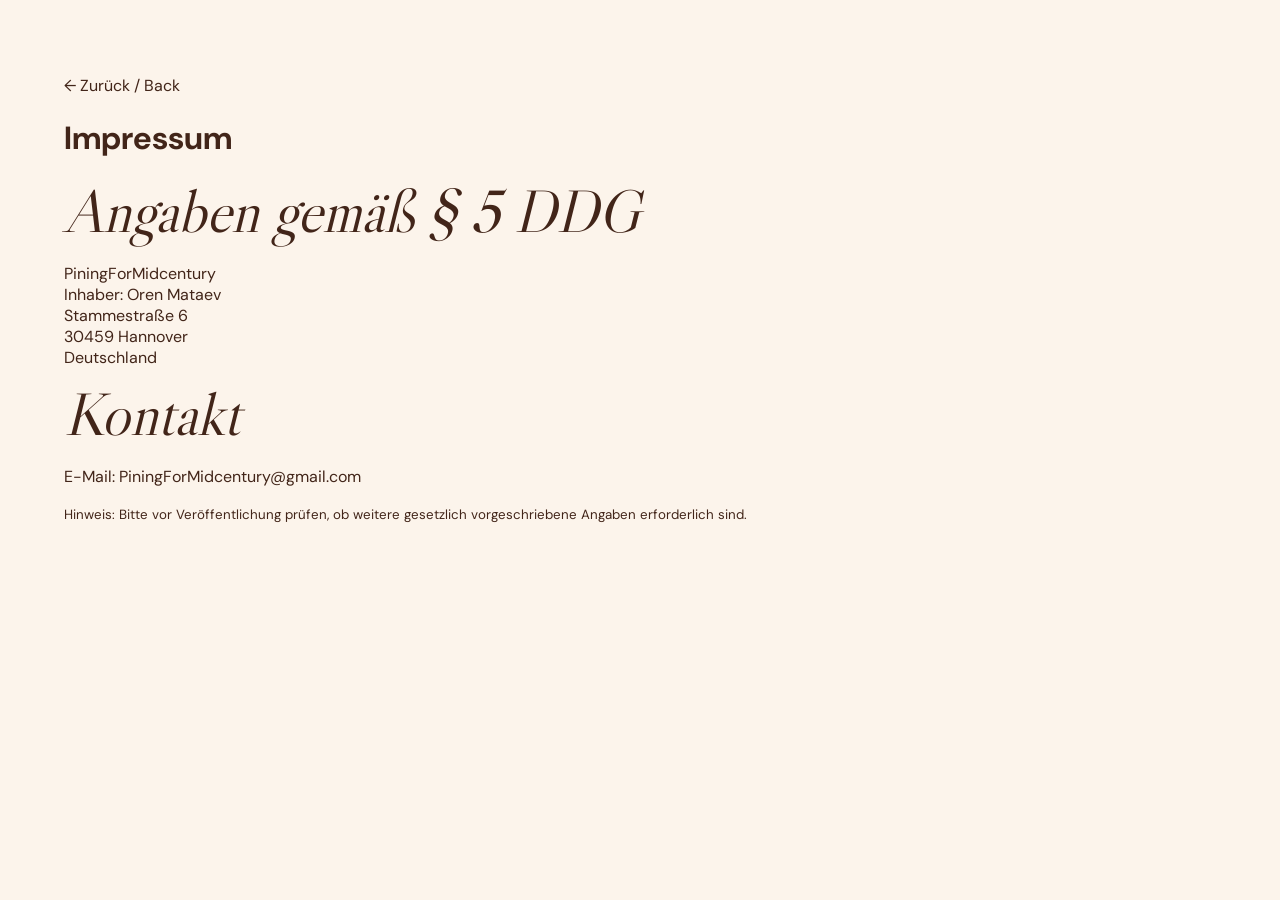
<file: impressum.html>
<!doctype html><html lang="de"><head><meta charset="utf-8"><meta name="viewport" content="width=device-width,initial-scale=1"><link rel="stylesheet" href="styles.css"><title>Impressum | PiningForMidcentury</title></head><body><main class="section"><a href="index.html">← Zurück / Back</a><h1>Impressum</h1><h2>Angaben gemäß § 5 DDG</h2><p>PiningForMidcentury<br>Inhaber: Oren Mataev<br>Stammestraße 6<br>30459 Hannover<br>Deutschland</p><h2>Kontakt</h2><p>E-Mail: <a href="mailto:PiningForMidcentury@gmail.com">PiningForMidcentury@gmail.com</a></p><p><small>Hinweis: Bitte vor Veröffentlichung prüfen, ob weitere gesetzlich vorgeschriebene Angaben erforderlich sind.</small></p></main></body></html>
</file>
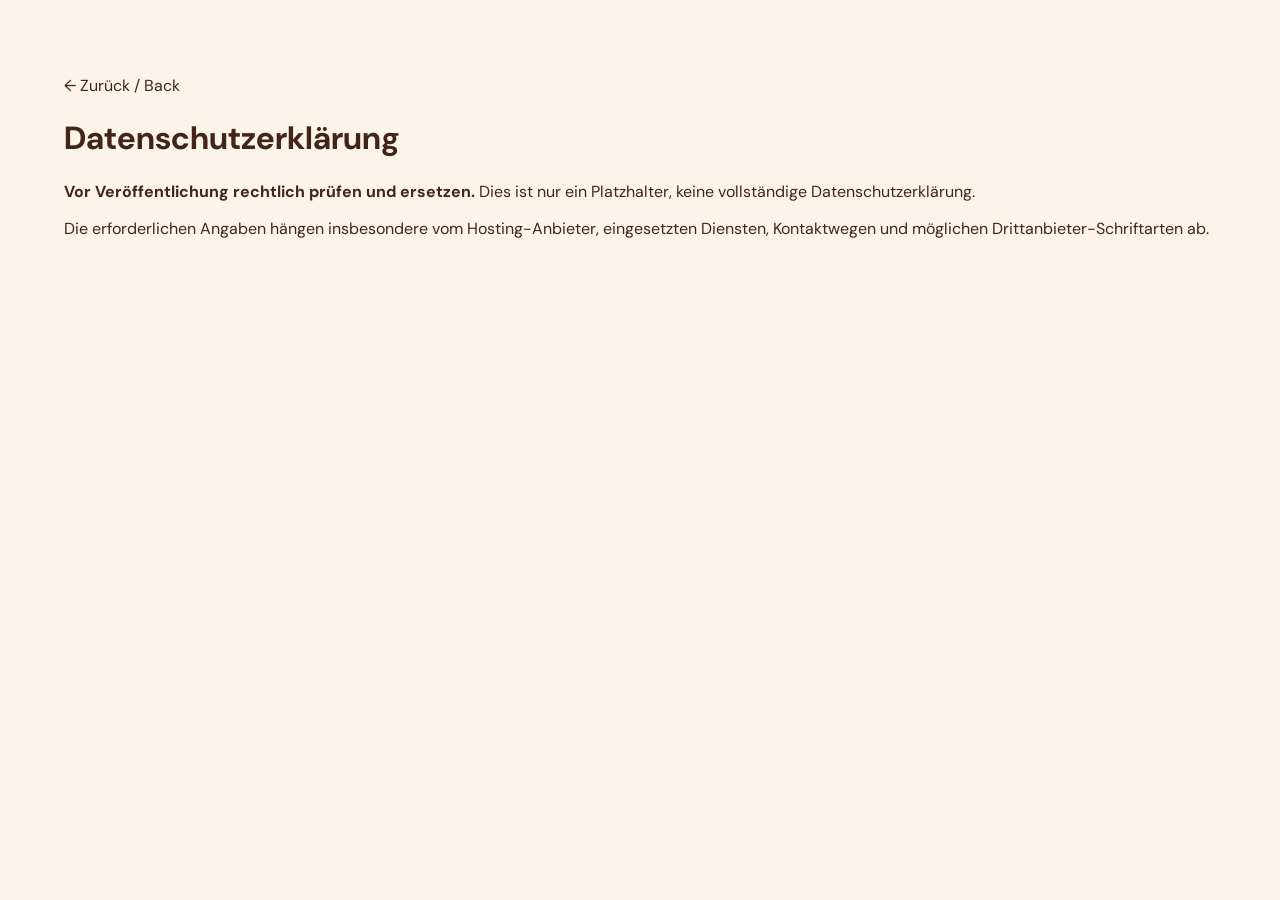
<file: privacy.html>
<!doctype html><html lang="de"><meta charset="utf-8"><meta name="viewport" content="width=device-width,initial-scale=1"><link rel="stylesheet" href="styles.css"><title>Datenschutzerklärung | PiningForMidcentury</title><main class="section"><a href="index.html">← Zurück / Back</a><h1>Datenschutzerklärung</h1><p><strong>Vor Veröffentlichung rechtlich prüfen und ersetzen.</strong> Dies ist nur ein Platzhalter, keine vollständige Datenschutzerklärung.</p><p>Die erforderlichen Angaben hängen insbesondere vom Hosting-Anbieter, eingesetzten Diensten, Kontaktwegen und möglichen Drittanbieter-Schriftarten ab.</p></main></html>
</file>
<file: styles.css>
@import url('https://fonts.googleapis.com/css2?family=DM+Sans:wght@400;500;600;700&family=Libre+Caslon+Display&display=swap');
:root{--cream:#f7ecdf;--paper:#fcf4eb;--ink:#422519;--rust:#9c4d2d;--line:#dfcabb}*{box-sizing:border-box}html{scroll-behavior:smooth}body{margin:0;background:var(--paper);color:var(--ink);font-family:'DM Sans',Arial,sans-serif}a{color:inherit;text-decoration:none}button{font:inherit;cursor:pointer}.header{height:102px;display:flex;justify-content:space-between;align-items:center;padding:12px max(5%,calc((100vw - 1340px)/2));background:#fbefe4;position:relative;z-index:5}.brand{display:flex;align-items:center;gap:15px;font-family:'Libre Caslon Display',Georgia,serif;font-size:clamp(23px,3vw,38px)}.brand img{width:76px;height:76px;object-fit:contain;border-radius:50%}nav{display:flex;gap:42px}nav a{font-size:15px}nav a:hover,.footer a:hover{color:var(--rust)}.menu{display:none}.hero{min-height:550px;position:relative;overflow:hidden;background:#e9ddd0}.hero-image{position:absolute;inset:0;width:100%;height:100%;object-fit:cover;object-position:center 49%}.hero:after{content:"";position:absolute;inset:0;background:linear-gradient(90deg,rgba(248,235,221,.96) 0%,rgba(248,235,221,.9) 32%,rgba(248,235,221,0) 69%)}.hero-copy{position:relative;z-index:1;padding:95px max(6%,calc((100vw - 1300px)/2));max-width:760px}.eyebrow{font-size:11px;letter-spacing:3px;font-weight:700}.hero h1{font-family:'Libre Caslon Display',Georgia,serif;font-weight:400;font-size:clamp(56px,7.5vw,110px);line-height:.94;margin:28px 0}.hero h1 em{font-weight:400}.tiny-rule{width:58px;border-top:2px solid var(--rust)}.hero p{font-family:Georgia,serif;font-style:italic;font-size:24px;line-height:1.35}.btn{display:inline-flex;gap:20px;align-items:center;justify-content:center;padding:17px 25px;background:var(--rust);color:white;font-size:12px;letter-spacing:2px;font-weight:700;margin-top:12px}.btn:hover{background:#72361f}.highlights{display:grid;grid-template-columns:repeat(3,1fr);gap:0;padding:25px max(6%,calc((100vw - 1300px)/2));background:#f3e2d1}.highlights>div{display:flex;gap:17px;align-items:center;justify-content:center;font-size:26px;border-right:1px solid #d6b9a6}.highlights>div:last-child{border:0}.highlights strong{font-family:Georgia,serif;font-size:17px;font-weight:400}.highlights small{display:block;font-family:Georgia,serif;font-style:italic;font-size:13px;margin-top:5px}.section{padding:75px max(5%,calc((100vw - 1340px)/2))}.section-head{display:flex;justify-content:space-between;align-items:end;gap:15px}.section h2{font:italic 60px/1 'Libre Caslon Display',Georgia,serif;margin:12px 0 22px}.note{font-size:11px;letter-spacing:2px}.filters{display:flex;gap:8px;flex-wrap:wrap;margin:12px 0 25px}.filters button{border:1px solid #c9a994;background:transparent;color:var(--ink);padding:9px 15px;border-radius:50px;font-size:12px}.filters button.active,.filters button:hover{background:var(--ink);color:white}.gallery{display:grid;grid-template-columns:repeat(3,minmax(0,1fr));gap:26px 16px}.product{border:0;padding:0;background:transparent;text-align:left;color:var(--ink)}.product img{width:100%;aspect-ratio:1.25;object-fit:cover;display:block;background:#e7ded4;transition:transform .25s}.product .photo{overflow:hidden}.product:hover img{transform:scale(1.035)}.product-meta{display:flex;justify-content:space-between;gap:10px;align-items:start;padding:12px 2px}.product-title{font:20px Georgia,serif}.product-sub{font-size:12px;color:#806352;margin-top:5px}.status{font-size:10px;letter-spacing:1px;text-transform:uppercase;white-space:nowrap;border:1px solid #c7aa98;padding:5px 7px}.about{background:#a35d40;color:#fff4e8;display:grid;grid-template-columns:1fr 1fr;gap:70px;align-items:center}.about p{font:20px/1.6 Georgia,serif;max-width:550px}.about-photo img{width:100%;height:380px;object-fit:cover}.contact{text-align:center;background:#f3e4d6}.contact h2{font-style:normal}.contact p{font:18px/1.5 Georgia,serif}.contact-note{font-size:12px!important;opacity:.75}footer{padding:30px 5%;background:#44251d;color:#f6e8dc;display:flex;justify-content:space-between;gap:20px;font-size:13px}footer span{opacity:.7}dialog{border:0;padding:0;width:min(850px,94vw);max-height:90vh;box-shadow:0 25px 100px #0006;background:var(--paper);color:var(--ink)}dialog::backdrop{background:#271b17aa}.close{position:absolute;right:12px;top:8px;border:0;background:#fffdf5;border-radius:50%;font-size:28px;width:40px;height:40px;z-index:2}.detail-grid{display:grid;grid-template-columns:1.1fr 1fr}.detail-grid img{width:100%;height:100%;max-height:600px;object-fit:cover}.detail-copy{padding:40px 30px}.detail-copy h2{font:42px Georgia,serif;margin:15px 0}.detail-copy p{line-height:1.6}.detail-copy .btn{font-size:11px}.mini-photos{display:flex;gap:6px;flex-wrap:wrap}.mini-photos img{width:68px;height:60px;object-fit:cover;cursor:pointer}@media(max-width:800px){.header{height:84px}.brand img{width:55px;height:55px}.brand span{font-size:25px}.menu{display:block;border:0;background:transparent;font-size:25px}nav{display:none;position:absolute;top:84px;left:0;right:0;background:#fbefe4;padding:20px;flex-direction:column;gap:22px}nav.open{display:flex}.hero{min-height:550px}.hero-image{object-position:61% center}.hero:after{background:linear-gradient(90deg,rgba(248,235,221,.96),rgba(248,235,221,.65) 55%,rgba(248,235,221,.05))}.hero-copy{padding:90px 6%}.hero h1{font-size:clamp(52px,10vw,85px)}.highlights{grid-template-columns:1fr;gap:16px}.highlights>div{justify-content:start;border:0}.section{padding:55px 5%}.gallery{grid-template-columns:repeat(2,minmax(0,1fr))}.section h2{font-size:50px}.about{grid-template-columns:1fr;gap:25px}.about-photo img{height:300px}.detail-grid{grid-template-columns:1fr}.detail-grid img{height:270px}.detail-copy{padding:20px}footer{flex-direction:column}}@media(max-width:520px){.brand span{font-size:20px}.hero h1{font-size:51px}.hero p{font-size:19px}.gallery{gap:15px 10px}.product-title{font-size:16px}.product-meta{flex-direction:column}.note{display:none}.status{font-size:9px}}
</file>
